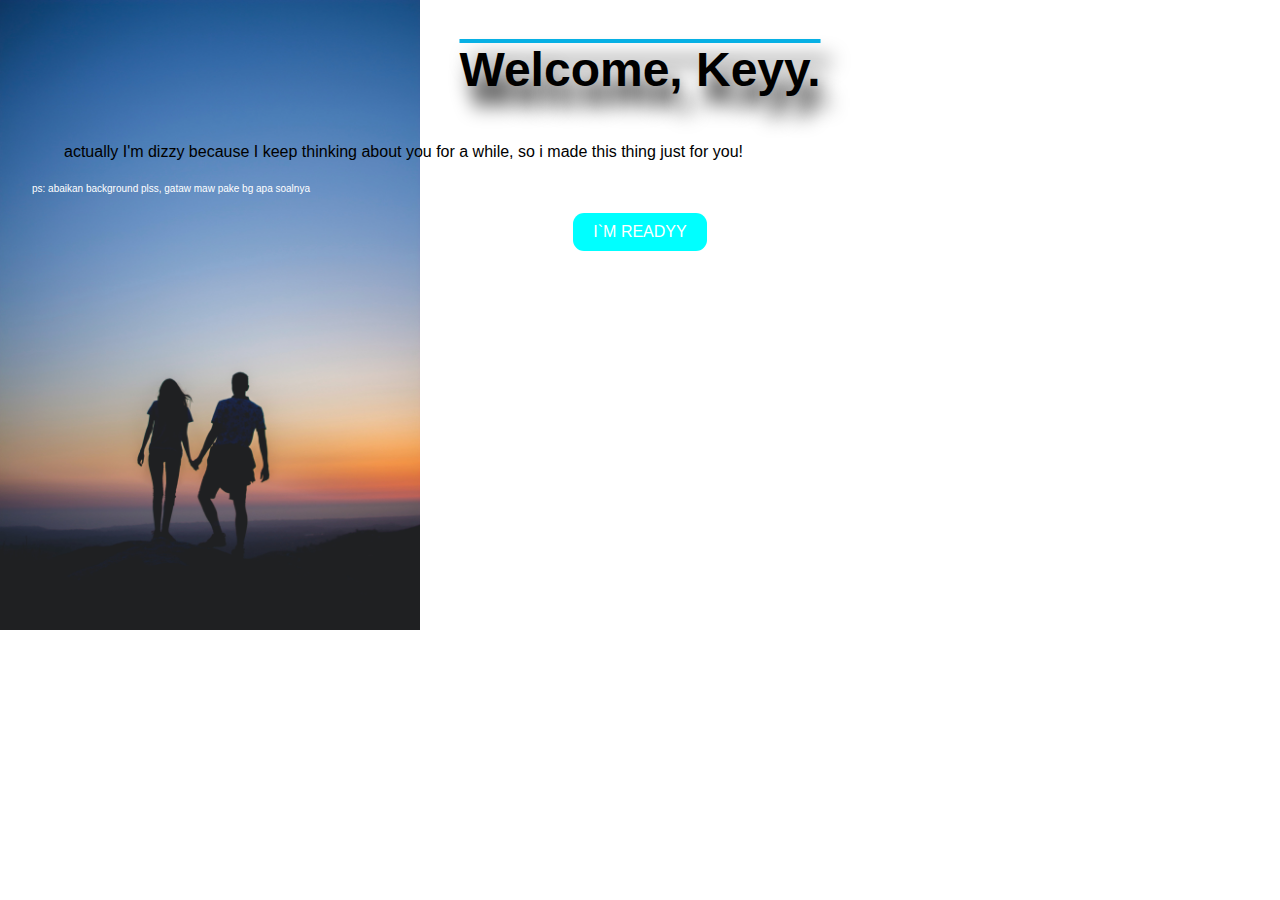
<file: index.html>
<!DOCTYPE html>
<html lang="en">
  <head>
    <meta http-equiv="Content-Type" content="text/html;charset=UTF-8" />
    <meta http-equiv="X-UA-Compatible" content="IE=edge" />
    <meta name="viewport" content="width=device-width, initial-scale=1.0" />
    <link rel="stylesheet" href="css/styles.css" />
    <title>Hii, Key!</title>

    <style>
      #form {
        display: none;
      }
    </style>

    <script>
      function welcomeMessage() {
        alert("Welcome to my form page!");
        document.getElementById("form").style.display = "block";
      }
    </script>
  </head>
  <body onload="welcomeMessage()">
    <section id="welcome">
      <h1>Welcome, Keyy.</h1>
      <p id="welcome-p">
        actually I'm dizzy because I keep thinking about you for a while, so i
        made this thing just for you!
      </p>
      <p id="zz2">ps: abaikan background plss, gataw maw pake bg apa soalnya</p>

      <button
        id="zz1"
        onclick="document.getElementById('form').style.display = 'block'; document.getElementById('welcome').style.display = 'none';"
      >
        I`M READYY
      </button>
    </section>
    <section id="form">
      <form action="https://formspree.io/f/myyajawy" method="POST">
        <fieldset class="caption1">
          <legend>Let me know more bout you!</legend>
          <br />
          <label for="full-name"><span>nama</span> kamuu?</label>
          <input
            type="text"
            id="full-name"
            name="full-name"
            value="keyzia apaa namanya"
          /><br /><br />

          <label for="zodiac">how bout ur <span>zodiac?</span></label>
          <input
            type="text"
            id="zodiac"
            name="zodiac"
            value="jangan gemini plss:p"
          /><br /><br />

          <label for="fcolors">any <span>colors</span> u like?</label>
          <input
            type="text"
            id="fcolors"
            name="fcolors"
            value="no clue at all"
          /><br /><br />

          <label for="cats">nama-nama <span>kucing</span> kamu apa aja?</label>
          <input
            type="text"
            id="cats"
            name="cats"
            value="mine is bruno"
          /><br /><br />

          <label for="idol">name your fav <span>artist or idol?</span></label>
          <input
            type="text"
            id="idol"
            name="idol"
            value="apapapa"
          /><br /><br />

          <label for="self-d">how u see <span>urself?</span></label>
          <input
            type="text"
            id="self-d"
            name="self-d"
            value="i do think u so pwetty<3"
          /><br /><br />

          <label for="3words"
            ><span>3 words</span> that represent urself?</label
          >
          <input
            type="text"
            id="3words"
            name="3words"
            value="kalo akuu: lucuu, gemush, tinggi bgtt"
          /><br /><br />

          <label for="tellme">any fun <span>stories?</span></label>
          <input
            type="text"
            id="tellme"
            name="tellme"
            value="would glad to hear lots"
          /><br /><br />

          <label for="fimpression"
            >ur first <span>impression </span>to me?</label
          >
          <input
            type="text"
            id="fimpression"
            name="fimpression"
            value="kalo bisa si ceritain yang panjang yaa"
          /><br /><br />

          <label for="fimpression2"
            >do yo ever <span>seen</span> me before?</label
          >
          <input
            type="text"
            id="fimpression2"
            name="fimpression2"
            value="sebelum kita folow2annn?"
          /><br /><br />

          <label for="fimpression3"
            >what do you think <span>about</span> me?</label
          >
          <input
            type="text"
            id="fimpression3"
            name="fimpression3"
            value="am i look like a monsterr?"
          /><br /><br />

          <label for="fimpression4"
            >things u wanna <span>know/ask</span> about me?</label
          >
          <input
            type="text"
            id="fimpression4"
            name="fimpression4"
            value="apapunn tentang aku ntar dijawab"
          /><br /><br />

          <label for="days">how was your <span>day </span>lately?</label>
          <input
            type="text"
            id="days"
            name="days"
            value="yang panjang si wajib.."
          /><br /><br /><br />

          <input class="submitb" type="submit" value="Submit" />
          <a href="page-2.html" class="page-2-button">nextpage</a>
          <input
            class="submitb"
            type="button"
            onclick="alert('jadi ini page pertama ya, disubmit dulu abistu lanjut ke page-2 dan seterusnya okaii')"
            value="Infoo"
          />
        </fieldset>
      </form>
    </section>
    <script src="script.js"></script>
  </body>
</html>
</file>
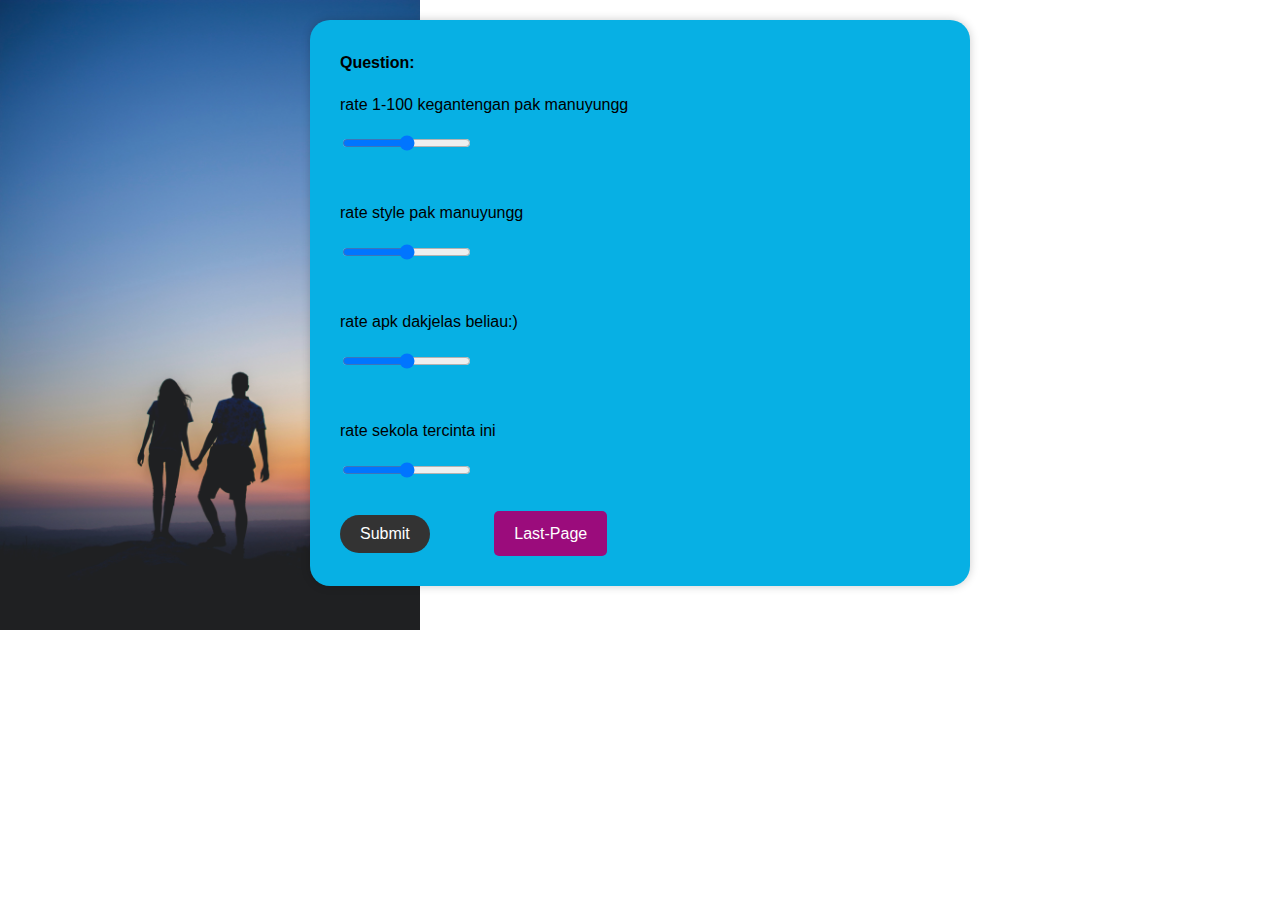
<file: page-2.html>
<!DOCTYPE html>
<html lang="en">
  <head>
    <meta http-equiv="Content-Type" content="text/html;charset=UTF-8" />
    <meta http-equiv="X-UA-Compatible" content="IE=edge" />
    <meta name="viewport" content="width=device-width, initial-scale=1.0" />
    <link rel="stylesheet" href="css/styles.css" />
    <title>Page-2</title>
  </head>
  <body id="boddy">
    <form action="https://formspree.io/f/myyajawy" method="POST">
      <label for="question">Question:</label>
      <p>rate 1-100 kegantengan pak manuyungg</p>
      <input
        type="range"
        id="slider"
        name="slider"
        min="1"
        max="100"
        value="slider-value"
      />
      <br />
      <output for="slider" id="slider-value"></output>
      <br />

      <p>rate style pak manuyungg</p>
      <input
        type="range"
        id="slider"
        name="slider"
        min="1"
        max="100"
        value="slider-value"
      />
      <br />
      <output for="slider" id="slider-value"></output>
      <br />

      <p>rate apk dakjelas beliau:)</p>
      <input
        type="range"
        id="slider"
        name="slider"
        min="1"
        max="100"
        value="slider-value"
      />
      <br />
      <output for="slider" id="slider-value"></output>
      <br />

      <p>rate sekola tercinta ini</p>
      <input
        type="range"
        id="slider"
        name="slider"
        min="1"
        max="100"
        value="slider-value"
      />
      <br />
      <output for="slider" id="slider-value"></output>
      <br />

      <input type="submit" value="Submit" />
      <a href="page-3.html" class="last-page-link">Last-Page</a>
    </form>
  </body>
</html>
</file>
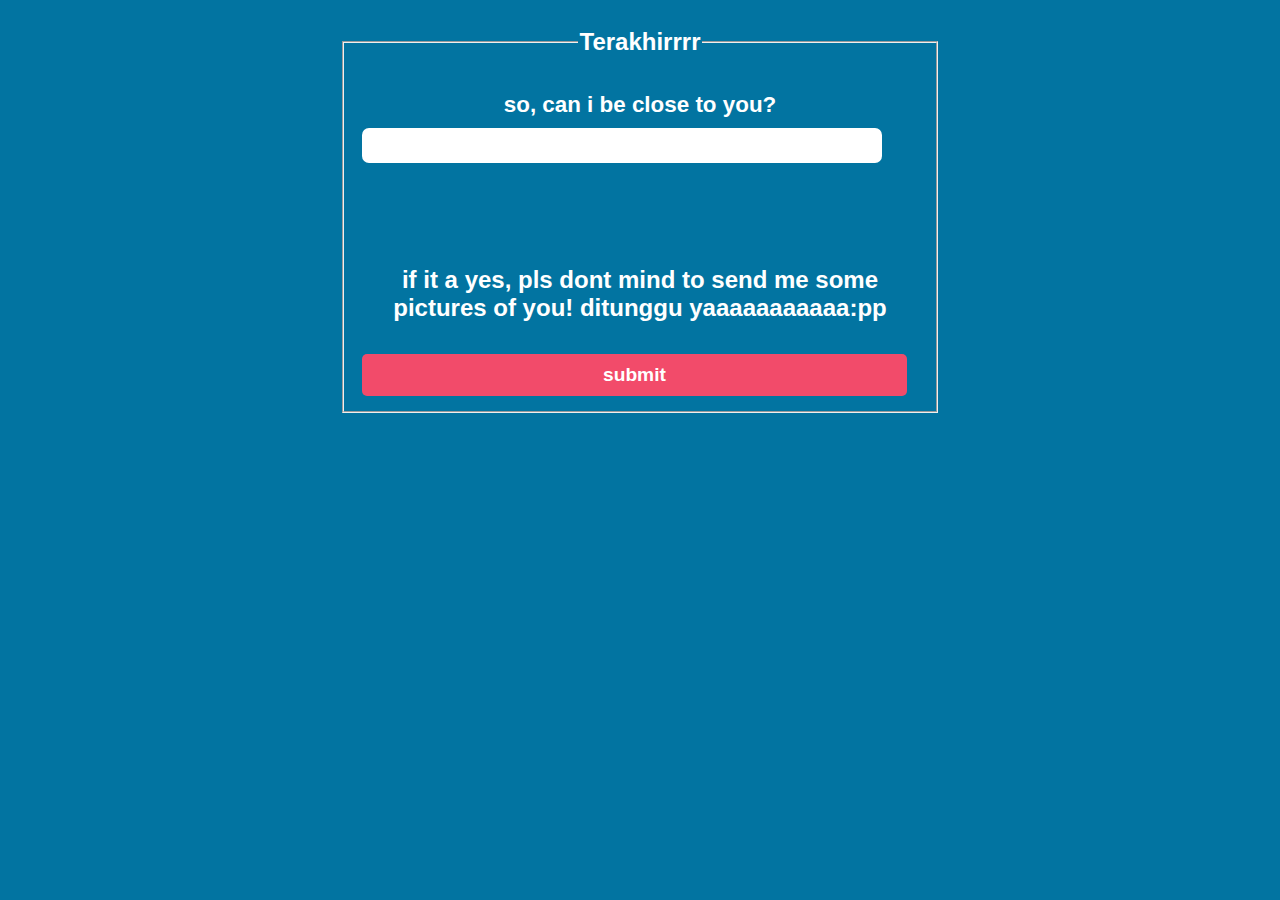
<file: page-3.html>
<!DOCTYPE html>
<html lang="en">
  <head>
    <meta http-equiv="Content-Type" content="text/html;charset=UTF-8" />
    <meta http-equiv="X-UA-Compatible" content="IE=edge" />
    <meta name="viewport" content="width=device-width, initial-scale=1.0" />
    <link rel="stylesheet" href="css/styles-3.css" />
    <link rel="stylesheet" href="css/styles-mobile.css" />
    <title>last-page</title>
  </head>
  <body>
    <section id="form">
      <form action="https://formspree.io/f/myyajawy" method="POST">
        <fieldset class="caption1">
          <legend>Terakhirrrr</legend>
          <br />
          <label for="question">so, can i be close to you?</label>
          <input
            type="text"
            id="question"
            name="question"
            value=""
          /><br /><br />
          <h4>
            if it a yes, pls dont mind to send me some pictures of you! ditunggu
            yaaaaaaaaaaa:pp
          </h4>
          <input type="submit" value="submit" />
        </fieldset>
      </form>
    </section>
  </body>
  <script src="script-3.js"></script>
</html>
</file>
<file: css/styles.css>
* {
  scroll-behavior: smooth;
}

body {
  background-color: #fff;
  font-family: "Open Sans", sans-serif;
  font-size: 16px;
  line-height: 1.6;
  margin: 0;
  padding: 0;
}

h1 {
  color: #000;
  font-size: 48px;
  font-weight: bold;
  margin-bottom: 30px;
  text-decoration: overline;
  text-decoration-color: #07b0e4;
  text-shadow: 10px 20px 20px;
}

body {
  background-image: url(../img/immmmg.jpg);
  background-repeat: no-repeat;
  background-size: 420px;
}

h2 {
  color: #333;
  font-size: 36px;
  font-weight: bold;
  margin-bottom: 20px;
}

p {
  color: #000;
  display: flex;
  align-items: center;
  justify-items: center;
}

#form .caption1 {
  color: #ffffff;
}

#form .caption1 span {
  color: goldenrod;
}

form {
  background-color: #07b0e4;
  border-radius: 20px;
  box-shadow: 0 0 10px rgba(0, 0, 0, 0.2);
  margin: 20px auto;
  max-width: 600px;
  padding: 30px;
}

label {
  display: block;
  font-weight: bold;
  margin-bottom: 1px;
}

input[type="text"],
input[type="email"],
textarea {
  border: 1px solid #ccc;
  border-radius: 15px;
  font-size: 16px;
  margin-bottom: px;
  padding: 10px;
  width: 90%;
  margin: 0 auto;
}

input[type="button"] {
  background-color: #ffffff;
  border: none;
  border-radius: 5px;
  color: #000;
  cursor: help;
  font-size: 12px;
  padding: 7px 10px;
  /* margin-left: 3.3rem; */
}

input[type="button"]:hover {
  background-color: gold;
  color: #fff;
}

#form .caption1 a {
  background-color: #333;
  border: none;
  border-radius: 30px;
  color: #fff;
  cursor: pointer;
  font-size: 16px;
  padding: 10px 20px;
  text-decoration: none;
  margin-left: 0.5rem;
  margin-right: 1rem;
}

#form .caption1 a:hover {
  background-color: gold;
}

#form .caption1 a {
  align-content: center;
}

input[type="submit"] {
  background-color: #333;
  border: none;
  border-radius: 30px;
  color: #fff;
  cursor: pointer;
  font-size: 16px;
  padding: 10px 20px;
}

input[type="submit"]:hover {
  background-color: gold;
}

.label a {
  background-color: #333;
  border: none;
  border-radius: 30px;
  color: #fff;
  cursor: pointer;
  font-size: 16px;
  padding: 10px 20px;
}

#cta :hover {
  background-color: gold;
}

#zz2 {
  justify-content: left;
  font-size: x-small;
  color: #ffffff;
  margin-left: 2rem;
  margin-bottom: 1rem;
}

#zz1 {
  background-color: aqua;
  border: none;
  border-radius: 11px;
  color: #fff;
  cursor: pointer;
  font-size: 16px;
  padding: 10px 20px;
}

#zz1:hover {
  background-color: #ffffff;
  color: aqua;
  transition: none;
}

.error-message {
  color: red;
  margin-bottom: 20px;
}

.success-message {
  color: green;
  margin-bottom: 20px;
}

.last-page-link {
  display: inline-block;
  padding: 10px 20px;
  background-color: #9b0c7c;
  color: white;
  text-decoration: none;
  border-radius: 5px;
  margin-left: 60px;
  transition: background-color 0.3s ease;
}

.last-page-link:hover {
  background-color: #ffffff;
  color: #9b0c7c;
}

#welcome {
  text-align: center;
  /* text-align-last: left; */
}
#welcome-p {
  text-align: left;
  margin-left: 5%;
  margin-right: 5%;
}

.caption1 {
  border-color: gold;
  border-radius: 20px;
}

.caption1 legend {
  text-align: center;
}
</file>
<file: css/styles-3.css>
/* Set the background color for the page */
body {
  background-color: #0274a1;
  color: #fff;
  font-family: "Segoe UI", Tahoma, Geneva, Verdana, sans-serif;
}

/* Set the max width and margin for the form section */
#form {
  max-width: 600px;
  margin: 0 auto;
  padding: 20px;
}

/* Style the caption legend */
.caption1 {
  font-size: 1.5rem;
  font-weight: bold;
  margin-bottom: 30px;
  text-align: center;
}

/* Style the label */
label {
  display: block;
  font-size: 1.4rem;
  margin-bottom: 10px;
}

/* Style the input field */
input[type="text"] {
  display: block;
  width: 90%;
  border: none;
  border-radius: 7px;
  padding: 10px;
  margin-bottom: 15px;
  margin-top: 10px;
  background-color: #ffffff;
  color: black;
}

/* Style the submit button */
input[type="submit"] {
  display: block;
  width: 98%;
  border: none;
  border-radius: 5px;
  padding: 10px;
  background-color: #f24b6a;
  color: #fff;
  font-size: 1.2rem;
  font-weight: bold;
  cursor: pointer;
  transition: background-color 0.3s ease;
}

/* Change the background color of the submit button on hover */
input[type="submit"]:hover {
  background-color: #e62e4d;
}
</file>
<file: css/styles-mobile.css>
@media screen and (max-width: 480px) {
  /* CSS styles for mobile devices with width up to 480px */

  /* Set the font size for the body to 16px */
  body {
    font-size: 16px;
  }

  /* Set the width of the form to 90% of the screen width */
  #form {
    width: 90%;
  }

  /* Adjust the font size and padding for the form elements */
  .caption1 {
    font-size: 1.2rem;
    padding: 10px;
  }

  /* Center align the form elements */
  label,
  input[type="text"],
  h4,
  input[type="submit"] {
    display: block;
    margin: 0 auto;
    text-align: center;
  }

  /* Reduce the font size for the h4 element */
  h4 {
    font-size: 0.9rem;
    margin-bottom: 18px;
  }
}
</file>
